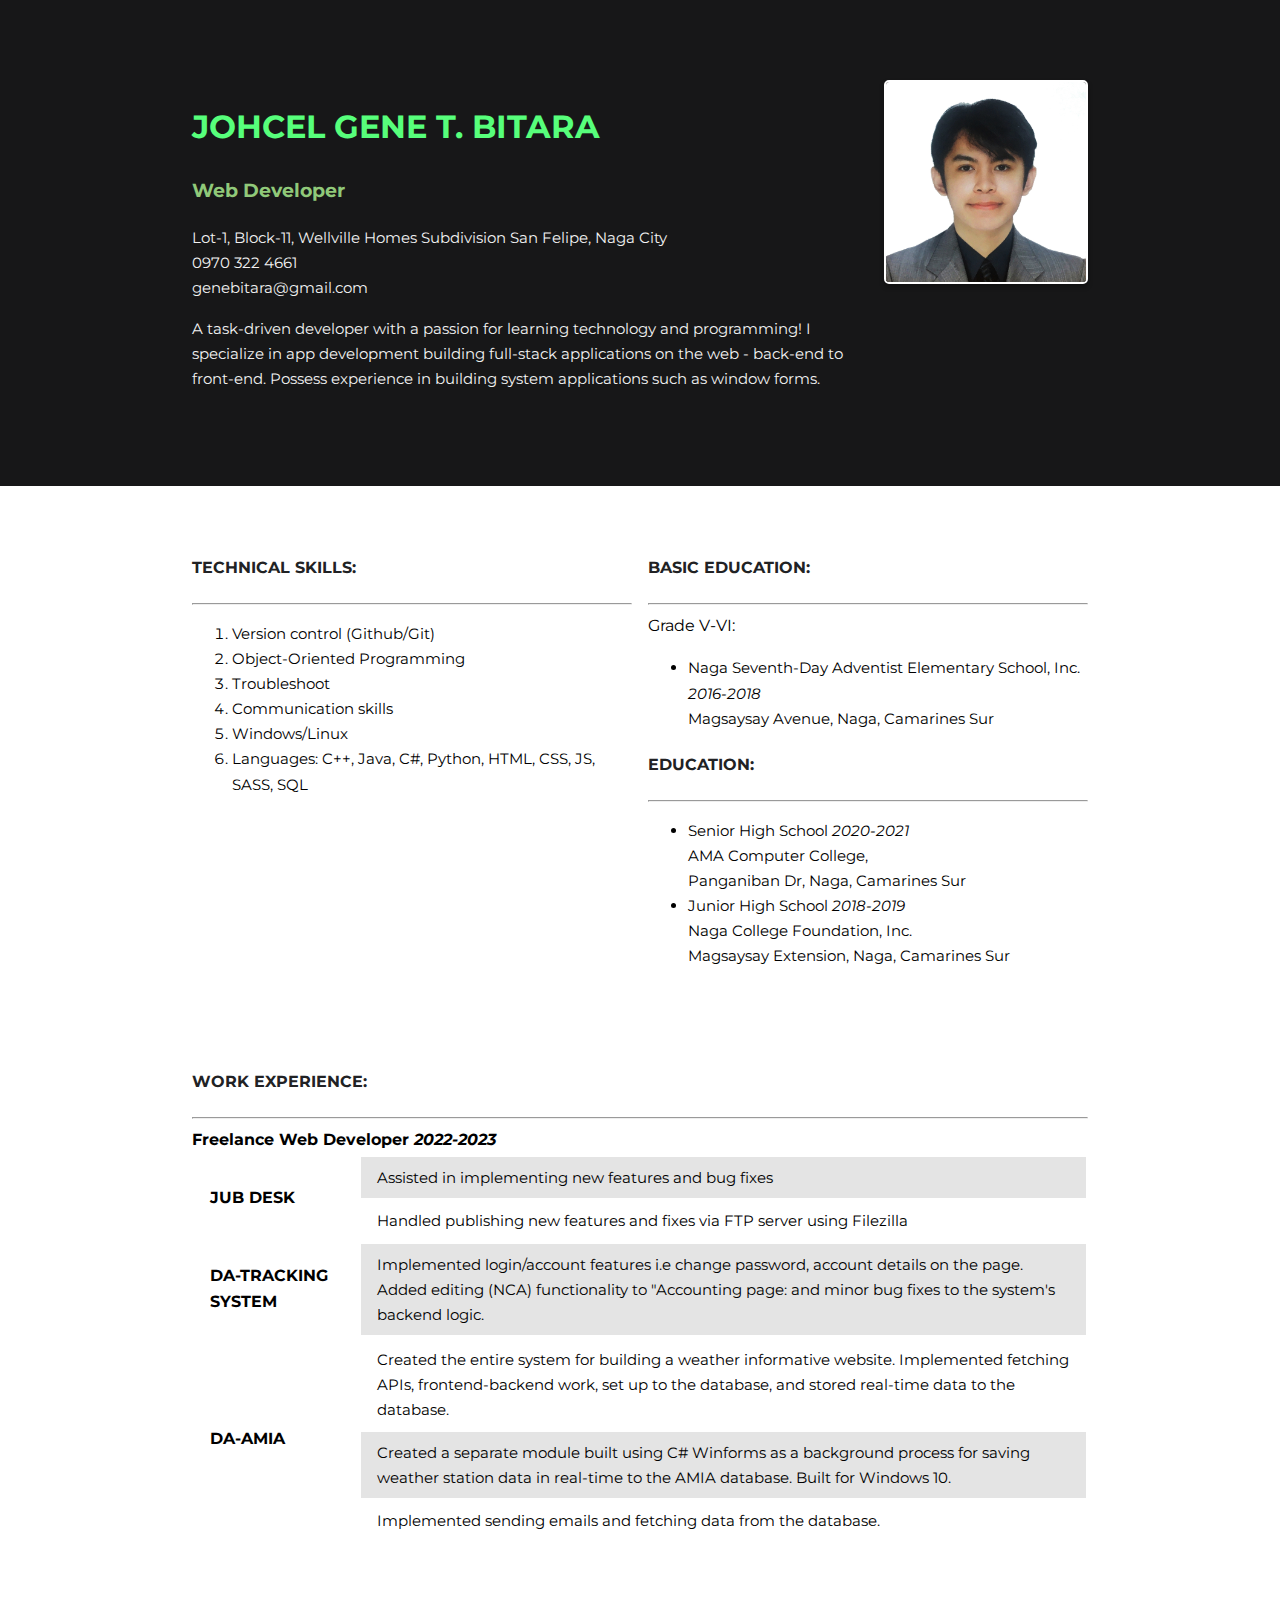
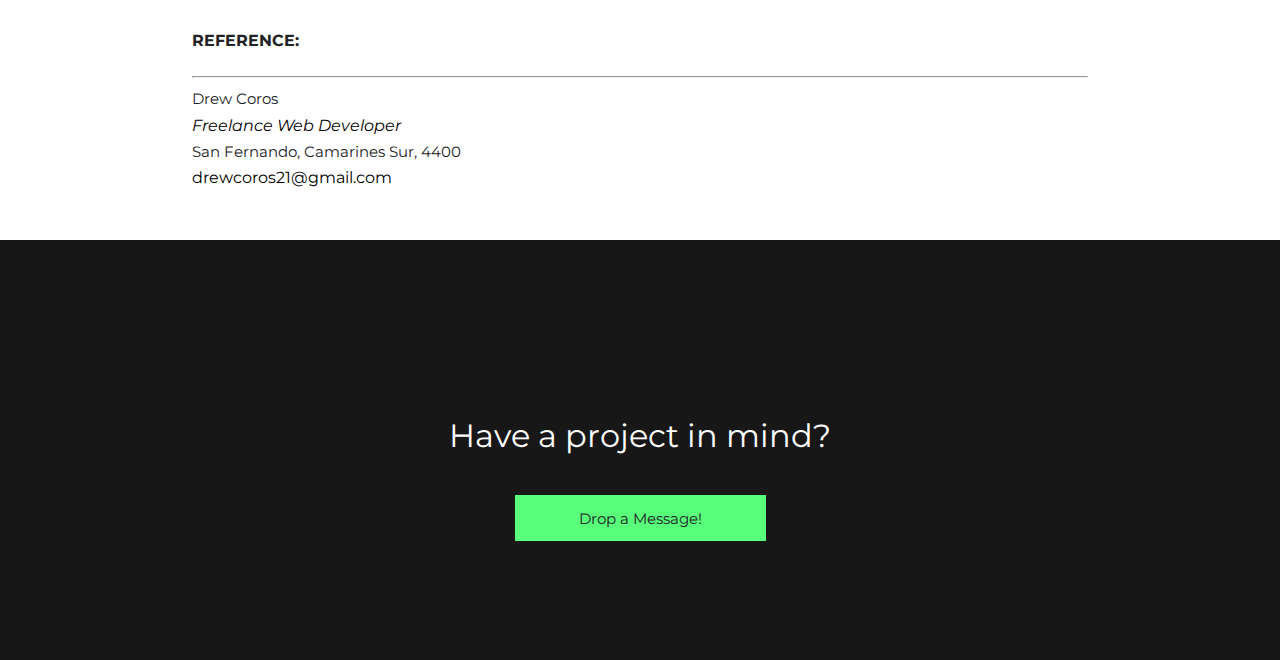
<file: index.html>
<!DOCTYPE html>
<html lang="en">
	<head>
		<meta charset="UTF-8" />
		<meta http-equiv="X-UA-Compatible" content="IE=edge" />
		<meta name="viewport" content="width=device-width, initial-scale=1.0" />
		<title>Resume | Johcel Gene T. Bitara</title>
		<!-- FONTAWESOME STYLESHEET -->
		<link rel="stylesheet" href="https://cdnjs.cloudflare.com/ajax/libs/font-awesome/6.2.1/css/all.min.css" integrity="sha512-MV7K8+y+gLIBoVD59lQIYicR65iaqukzvf/nwasF0nqhPay5w/9lJmVM2hMDcnK1OnMGCdVK+iQrJ7lzPJQd1w==" crossorigin="anonymous" referrerpolicy="no-referrer" />
		<!-- SITE STYLES -->
		<link rel="stylesheet" href="style.css" />
	</head>
	<body>
		<header class="bg-primary">
			<main>
				<div class="row container">
					<div class="col">
						<h1 class="text-accent p-0 m-0">JOHCEL GENE T. BITARA</h1>
						<h3 class="text-secondary p-0 m-0">Web Developer</h3>
						<p class="text-muted">
							<i class="text-accent fa-solid fa-location-dot"></i> Lot-1, Block-11, Wellville Homes Subdivision San Felipe, Naga City <br />
							<i class="text-accent fa-solid fa-phone"></i> 0970 322 4661 <br />
							<i class="text-accent fa-solid fa-inbox"></i> genebitara@gmail.com
						</p>
						<p class="text-muted">
							<i class="text-accent fa-solid fa-quote-left"></i>
							A task-driven developer with a passion for learning technology and programming! I specialize in app development building full-stack applications on the web - back-end to front-end. Possess experience in building system applications such as window forms.
						</p>
					</div>
					<div class="col-auto">
						<img class="img-avatar" src="assets/2x2formal-pic.jpg" width="200" alt="" />
					</div>
				</div>
			</main>
		</header>
		<div class="container">
			<main>
				<section>
					<div class="row">
						<div class="col">
							<h4 class="p-0">TECHNICAL SKILLS:</h4>
							<hr />
							<ol>
								<li>Version control (Github/Git)</li>
								<li>Object-Oriented Programming</li>
								<li>Troubleshoot</li>
								<li>Communication skills</li>
								<li>Windows/Linux</li>
								<li>Languages: C++, Java, C#, Python, HTML, CSS, JS, SASS, SQL</li>
							</ol>
						</div>
						<div class="col">
							<h4 class="p-0">BASIC EDUCATION:</h4>
							<hr />
							Grade V-VI:
							<ul>
								<li>
									Naga Seventh-Day Adventist Elementary School, Inc. <i>2016-2018</i><br />
									Magsaysay Avenue, Naga, Camarines Sur
								</li>
							</ul>
							<h4 class="p-0">EDUCATION:</h4>
							<hr />
							<ul>
								<li>
									Senior High School <i>2020-2021</i><br />
									AMA Computer College, <br />
									Panganiban Dr, Naga, Camarines Sur
								</li>
								<li>
									Junior High School <i>2018-2019</i><br />
									Naga College Foundation, Inc. <br />
									Magsaysay Extension, Naga, Camarines Sur
								</li>
							</ul>
						</div>
					</div>
				</section>
				<section>
					<h4 class="p-0">WORK EXPERIENCE:</h4>
					<hr />
					<b>Freelance Web Developer <i>2022-2023</i></b>
					<table>
						<tr>
							<th rowspan="3">JUB DESK</th>
						</tr>
						<tr class="bg-muted">
							<td>Assisted in implementing new features and bug fixes</td>
						</tr>
						<tr>
							<td>Handled publishing new features and fixes via FTP server using Filezilla</td>
						</tr>
						<tr>
							<th>DA-TRACKING SYSTEM</th>
							<td class="bg-muted">Implemented login/account features i.e change password, account details on the page. Added editing (NCA) functionality to "Accounting page: and minor bug fixes to the system's backend logic.</td>
						</tr>
						<tr>
							<th rowspan="4">DA-AMIA</th>
						</tr>
						<tr>
							<td>Created the entire system for building a weather informative website. Implemented fetching APIs, frontend-backend work, set up to the database, and stored real-time data to the database.</td>
						</tr>
						<tr>
							<td class="bg-muted">Created a separate module built using C# Winforms as a background process for saving weather station data in real-time to the AMIA database. Built for Windows 10.</td>
						</tr>
						<tr>
							<td>Implemented sending emails and fetching data from the database.</td>
						</tr>
					</table>
				</section>
			</main>
			<main>
				<section>
					<h4 class="p-0">REFERENCE:</h4>
					<hr />
					<div>
						<span>Drew Coros</span>
					</div>
					<div>
						<i>Freelance Web Developer</i>
					</div>
					<div>
						<i class="fa-solid fa-location-dot"></i>
						<span>San Fernando, Camarines Sur, 4400</span>
					</div>
					<i class="fa-solid fa-inbox"></i> drewcoros21@gmail.com
				</section>
			</main>
		</div>
		<section class="footer bg-primary">
			<main>
				<div>
					<h4 class="text-white fw-normal cta-text">Have a project in mind?</h4>
					<a role="button" class="cta btn btn-accent" href="contact.html">Drop a Message!</a>
				</div>
			</main>
		</section>
	</body>
</html>
</file>
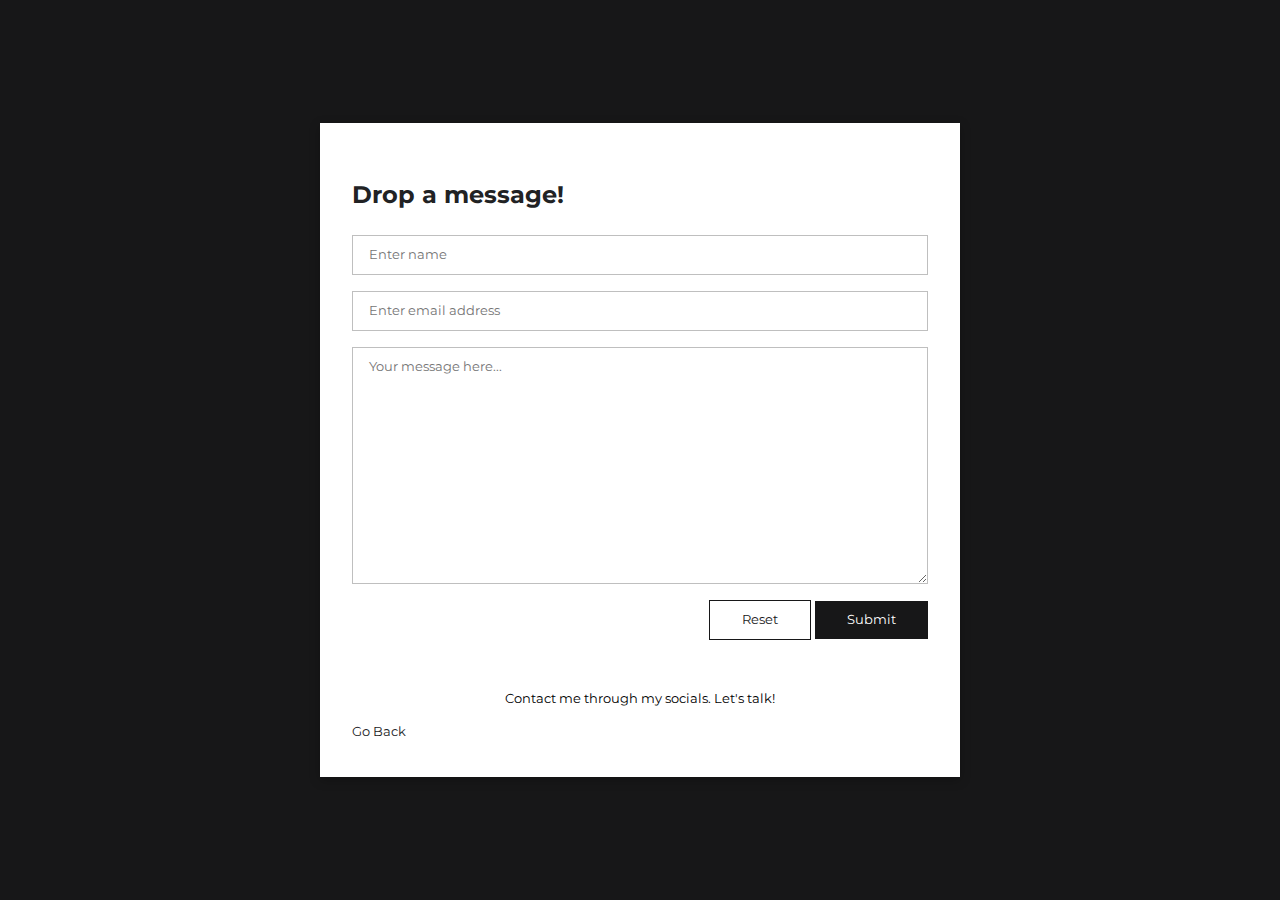
<file: contact.html>
<!DOCTYPE html>
<html lang="en">
	<head>
		<meta charset="UTF-8" />
		<meta http-equiv="X-UA-Compatible" content="IE=edge" />
		<meta name="viewport" content="width=device-width, initial-scale=1.0" />
		<title>Contact Me | Resume</title>
		<!-- FONTAWESOME STYLESHEET -->
		<link rel="stylesheet" href="https://cdnjs.cloudflare.com/ajax/libs/font-awesome/6.2.1/css/all.min.css" integrity="sha512-MV7K8+y+gLIBoVD59lQIYicR65iaqukzvf/nwasF0nqhPay5w/9lJmVM2hMDcnK1OnMGCdVK+iQrJ7lzPJQd1w==" crossorigin="anonymous" referrerpolicy="no-referrer" />
		<!-- SITE STYLES -->
		<link rel="stylesheet" href="style.css" />
	</head>
	<body>
		<div class="form-center bg-primary">
			<main class="container w-50">
				<div class="card bg-white">
					<h2>Drop a message! <i class="fa-regular fa-paper-plane"></i></h2>
					<form class="form">
						<input type="text" placeholder="Enter name" />
						<input type="email" placeholder="Enter email address" />
						<textarea placeholder="Your message here..." rows="10" cols="22"></textarea>
						<div class="ml-auto">
							<button class="btn btn-primary-outline" type="reset">Reset</button>
							<button class="btn btn-primary" type="submit">Submit</button>
						</div>
					</form>

					<div class="form-footer">
						<small>Contact me through my socials. Let's talk!</small>
						<div>
							<a href="https://www.facebook.com/gene.bitara" target="_blank">
								<i class="fa-brands fa-facebook"></i>
							</a>
							<a href="https://github.com/genebit" target="_blank">
								<i class="fa-brands fa-github"></i>
							</a>
						</div>
					</div>
					<a href="index.html">
						<i class="fa-solid fa-caret-left"></i>
						<small>Go Back</small>
					</a>
				</div>
			</main>
		</div>
	</body>
</html>
</file>
<file: style.css>
/* import font from fonts.google.com */
@import url("https://fonts.googleapis.com/css2?family=Montserrat:ital,wght@0,100;0,200;0,300;0,400;0,500;0,600;0,700;0,800;0,900;1,400;1,500&display=swap");

/* variables used */
:root {
	--text-clr: #212224;
	--primary: rgb(23, 23, 24);
	--secondary: rgb(144, 201, 121);
	--white: white;
	--accent: rgb(87, 255, 123);
	--animation-time: 200ms;
	--onload-animation-time: 750ms;
}

/* SCROLLBAR */
::-webkit-scrollbar {
	width: 14px;
}

::-webkit-scrollbar-thumb {
	border: 3px solid transparent;
	background-clip: padding-box;
	border-radius: 9999px;
	background-color: var(--primary);
}

/* SELECTION BACKGROUND */
::selection {
	background: rgba(0, 0, 100, 0.15);
}

html,
body {
	padding: 0;
	margin: 0;
	background-color: var(--white);
}

/* animation onload */
main {
	animation: var(--onload-animation-time) fadeIn ease-in-out;
}

/* TYPOGRAPHY */
* {
	font-family: "Montserrat", sans-serif;
	line-height: 1.65;
}

h1,
h2,
h3,
h4,
h5,
h6,
a,
p,
span {
	color: var(--text-clr);
}

p,
a,
li,
td,
span {
	font-size: 0.95rem;
}

a {
	text-decoration: none;
}

/* TABLE */
th,
td {
	text-align: left;
	padding: 0.5rem 1rem;
}

section {
	padding-top: 2rem;
	padding-bottom: 2rem;
}

header {
	padding: 4rem 0rem;
}

input,
textarea {
	padding: 0.5rem 1rem;
	border-radius: 0;
	border: 1px solid rgba(0, 0, 0, 0.25);
}

input:focus,
textarea:focus {
	outline: none;
}

/* COMPONENTS */

.container {
	width: 70%;
	margin-left: auto;
	margin-right: auto;
	padding: 1rem 3rem;
}

.btn {
	border: none;
	padding: 0.5rem 2rem;
	color: var(--text-clr);
	cursor: pointer;
}

.btn-white {
	background-color: var(--white);
	padding: 0.85rem 1rem;
	transition: all var(--animation-time) ease-in-out;
}

.btn-white:hover {
	background-color: rgb(222, 222, 222);
}

.btn-accent {
	background-color: var(--accent);
	padding: 0.85rem 1rem;
	transition: all var(--animation-time) ease-in-out;
}

.btn-accent:hover {
	background-color: #97faac;
}

.btn-primary {
	background-color: var(--primary);
	color: white;
	transition: all var(--animation-time) ease-in-out;
}

.btn-primary:hover {
	background-color: rgb(70, 70, 70);
}

.btn-primary-outline {
	border: 1px solid var(--primary);
	background-color: transparent;
	color: var(--primary);
	transition: all var(--animation-time) ease-in-out;
}

.btn-primary-outline:hover {
	background-color: var(--primary);
	color: var(--white);
}

.img-avatar {
	border-radius: 5px;
	box-shadow: 0 3px 5px 0 rgb(0 0 0 / 30%);
	border: 2px solid var(--white);
}

.cta-text {
	font-size: 2rem;
}

.cta {
	padding: 0.85rem 4rem;
}

.card {
	box-shadow: 0 3px 10px 0 rgba(0, 0, 0, 0.25);
	padding: 2rem;
}

.form {
	display: flex;
	gap: 1rem;
	flex-direction: column;
}

.form-footer {
	margin-top: 3rem;
	display: flex;
	flex-direction: column;
	text-align: center;
	gap: 0.5rem;
}
.form-footer i {
	color: var(--text-clr);
	font-size: large;
	transition: all 150ms ease-in-out;
}

.form-footer i:hover {
	transform: scale(1.25);
}

.footer {
	padding: 8rem 2rem;
	text-align: center;
}

/* UTILITIES */
.p-0 {
	padding: 0;
}

.w-100 {
	width: 100%;
}

.w-75 {
	width: 75%;
}

.w-50 {
	width: 50%;
}

.w-25 {
	width: 25%;
}

.fw-normal {
	font-weight: normal;
}

.fw-bold {
	font-weight: bold;
}

.form-center {
	min-height: 100vh;
	display: flex;
	justify-content: center;
	align-items: center;
}

.bg-primary {
	background-color: var(--primary);
}

.bg-white {
	background-color: var(--white);
}

.text-muted {
	color: #f2f2f2;
}

.text-accent {
	color: var(--accent);
}

.text-white {
	color: var(--white);
}

.text-secondary {
	color: var(--secondary);
}

.bg-muted {
	background-color: rgb(228, 228, 228);
}

.ml-auto {
	margin-left: auto;
}

/* LAYOUT */
.row {
	display: flex;
	gap: 1rem;
}

.col {
	width: 100%;
}

.col-auto {
	width: auto;
}

/* ANIMATIONS */
@keyframes fadeIn {
	0% {
		opacity: 0;
	}
	100% {
		opacity: 1;
	}
}
</file>
